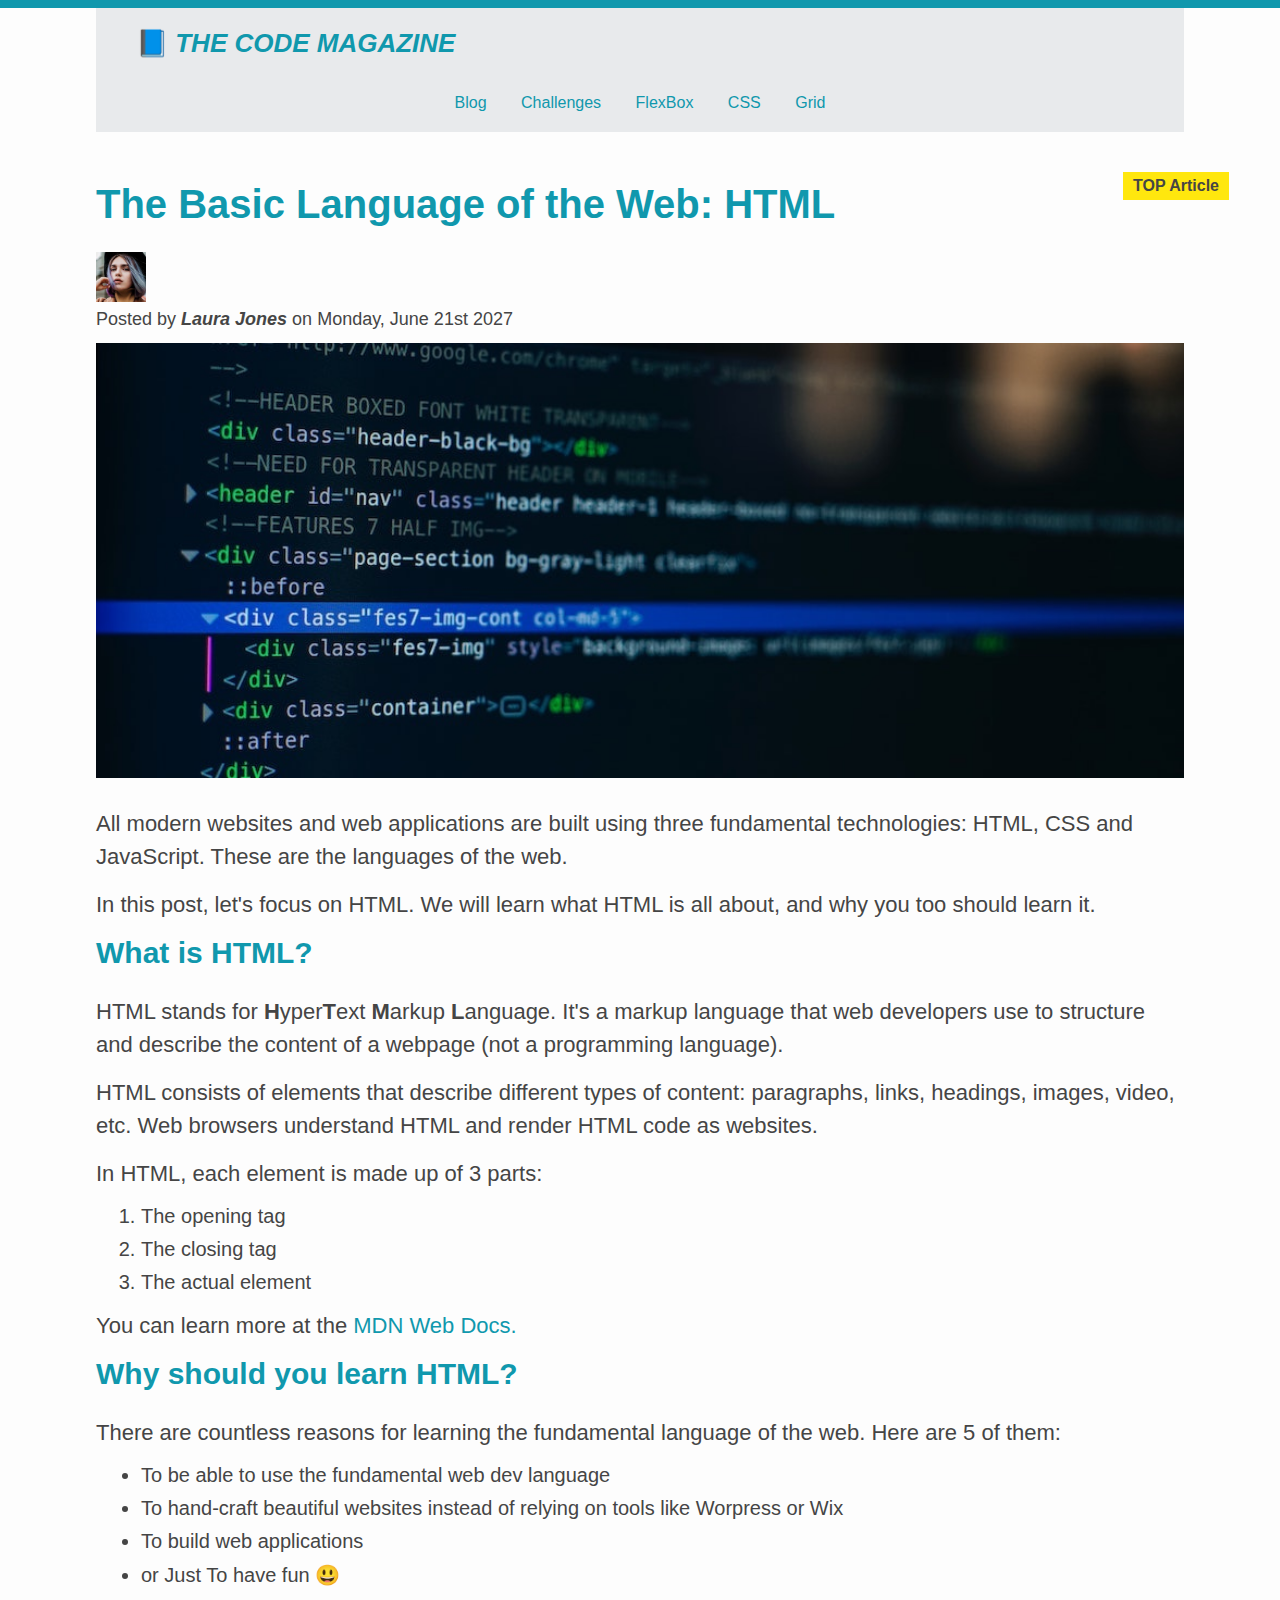
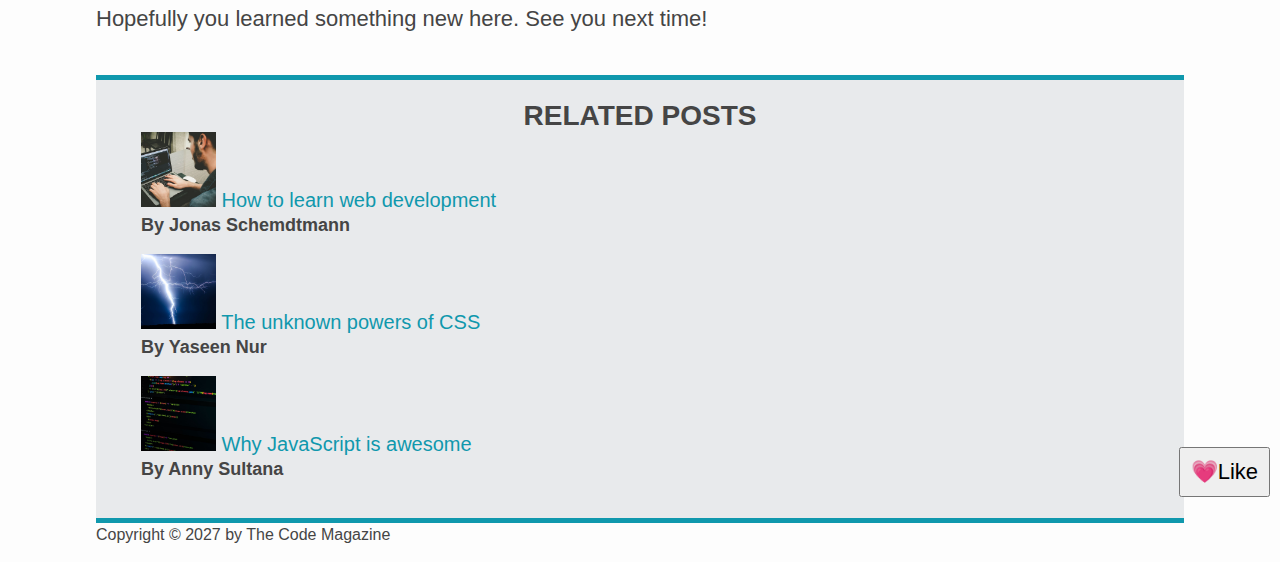
<file: index.html>
<!DOCTYPE html>
<html lang="en">
  <head>
    <meta charset="UTF-8" />
    <link href="style.css" rel="stylesheet" />
    <title>The Basic language of the web: HTML</title>
  </head>

  <body>
    <div class="container">
      <header class="main-header">
        <h1>📘 The Code Magazine</h1>
        <nav>
          <a href="blog.html">Blog</a>
          <a href="#">Challenges</a>
          <a href="#">FlexBox</a>
          <a href="#">CSS</a>
          <a href="#">Grid</a>
        </nav>
      </header>

      <article>
        <header class="post-header">
          <h2>The Basic Language of the Web: HTML</h2>
          <img
            src="img/laura-jones.jpg"
            alt="Picture of Laura Jones"
            width="50"
            height="50"
          />

          <p id="author">
            Posted by <strong><i>Laura Jones</i></strong> on Monday, June 21st
            2027
          </p>

          <img
            src="img/post-img.jpg"
            alt="HTML code on a screen"
            width="500"
            height="200"
            class="big-pic"
          />
        </header>

        <p>
          All modern websites and web applications are built using three
          fundamental technologies: HTML, CSS and JavaScript. These are the
          languages of the web.
        </p>

        <p>
          In this post, let's focus on HTML. We will learn what HTML is all
          about, and why you too should learn it.
        </p>

        <h3>What is HTML?</h3>
        <p>
          HTML stands for <b>H</b>yper<b>T</b>ext <b>M</b>arkup <b>L</b>anguage.
          It's a markup language that web developers use to structure and
          describe the content of a webpage (not a programming language).
        </p>

        <p>
          HTML consists of elements that describe different types of content:
          paragraphs, links, headings, images, video, etc. Web browsers
          understand HTML and render HTML code as websites.
        </p>

        <p>In HTML, each element is made up of 3 parts:</p>

        <ol>
          <li>The opening tag</li>
          <li>The closing tag</li>
          <li>The actual element</li>
        </ol>

        <p>
          You can learn more at the
          <a
            href="https://developer.mozilla.org/en-US/docs/Web/HTML"
            target="_blank"
            >MDN Web Docs.</a
          >
        </p>

        <h3>Why should you learn HTML?</h3>

        <p>
          There are countless reasons for learning the fundamental language of
          the web. Here are 5 of them:
        </p>
        <ul>
          <li>To be able to use the fundamental web dev language</li>
          <li>
            To hand-craft beautiful websites instead of relying on tools like
            Worpress or Wix
          </li>
          <li>To build web applications</li>
          <li>or Just To have fun 😃</li>
        </ul>
        <p>Hopefully you learned something new here. See you next time!</p>
      </article>
      <aside>
        <h4>Related Posts</h4>
        <ul class="related">
          <li>
            <img src="img/related-1.jpg" width="75" height="75" /><a href="#">
              How to learn web development</a
            >
            <p class="related-author">By Jonas Schemdtmann</p>
          </li>
          <li>
            <img src="img/related-2.jpg" width="75" height="75" /><a href="#">
              The unknown powers of CSS</a
            >
            <p class="related-author">By Yaseen Nur</p>
          </li>
          <li>
            <img src="img/related-3.jpg" width="75" height="75" /><a href="#">
              Why JavaScript is awesome</a
            >
            <p class="related-author">By Anny Sultana</p>
          </li>
        </ul>
      </aside>
      <footer>
        <p id="copyright">Copyright &copy; 2027 by The Code Magazine</p>
      </footer>
    </div>
    <button>💗Like</button>
  </body>
</html>
</file>
<file: style.css>
* {
  margin: 0;
  padding: 0;
}

.main-header {
  background-color: rgba(89, 107, 124, 0.13);
  padding: 20px 40px;
  margin-bottom: 50px;
}

.post-header {
  margin-bottom: 25px;
}

.container {
  width: 85%;
  margin: 0 auto;
}

body {
  font-family: "Trebuchet MS", "Lucida Sans Unicode", "Lucida Grande",
    "Lucida Sans", Arial, sans-serif;
  color: rgb(69, 69, 69);
  border-top: 8px solid #1098ad;
  background-color: rgba(89, 107, 124, 0.01);
  position: relative;
}

.big-pic {
  width: 100%;
  height: auto;
}

h1,
h2,
h3 {
  color: #1098ad;
  margin-bottom: 25px;
}

h1 {
  font-size: 26px;
  font-style: italic;
  text-transform: uppercase;
}

h1::first-letter {
  font-style: normal;
}

h2 {
  font-size: 40px;
  position: relative;
}

h2::after {
  content: "TOP Article";
  background-color: #ffe70e;
  color: rgb(69, 69, 69);
  font-size: 16px;
  font-weight: bold;
  display: inline-block;
  padding: 5px 10px;
  position: absolute;
  top: -10px;
  right: -45px;
}

h3 {
  font-size: 30px;
}

h4 {
  font-size: 28px;
  text-align: center;
  text-transform: uppercase;
}

p {
  font-size: 22px;
  line-height: 1.5;
  margin-bottom: 15px;
}

ul,
ol {
  margin-left: 45px;
  margin-bottom: 15px;
}
li {
  font-size: 20px;
  margin-bottom: 10px;
}

li:last-child {
  margin-bottom: 0;
}

#author {
  font-size: 18px;
  margin-bottom: 10px;
}

#copyright {
  font-size: 16px;
}

.related-author {
  font-size: 18px;
  font-weight: bold;
}

.related {
  list-style: none;
}

aside {
  margin-top: 40px;
  background-color: rgba(89, 107, 124, 0.13);
  border-top: 5px solid #1098ad;
  border-bottom: 5px solid #1098ad;
  padding: 20px 0;
}

a:link {
  color: #1098ad;
  text-decoration: none;
}

a:visited {
  color: #1098ad;
}

a:hover {
  color: orangered;
  font-weight: bold;
  text-decoration: underline dashed aqua;
}

a:active {
  color: black;
  font-style: italic;
}

nav {
  text-align: center;
}

nav a:link {
  margin-right: 30px;
  margin-top: 10px;
  display: inline-block;
}

nav a:link:last-child {
  margin-right: 0;
}

button {
  position: absolute;
  bottom: 50px;
  right: 10px;
  font-size: 22px;
  padding: 10px;
  cursor: pointer;
}
</file>
